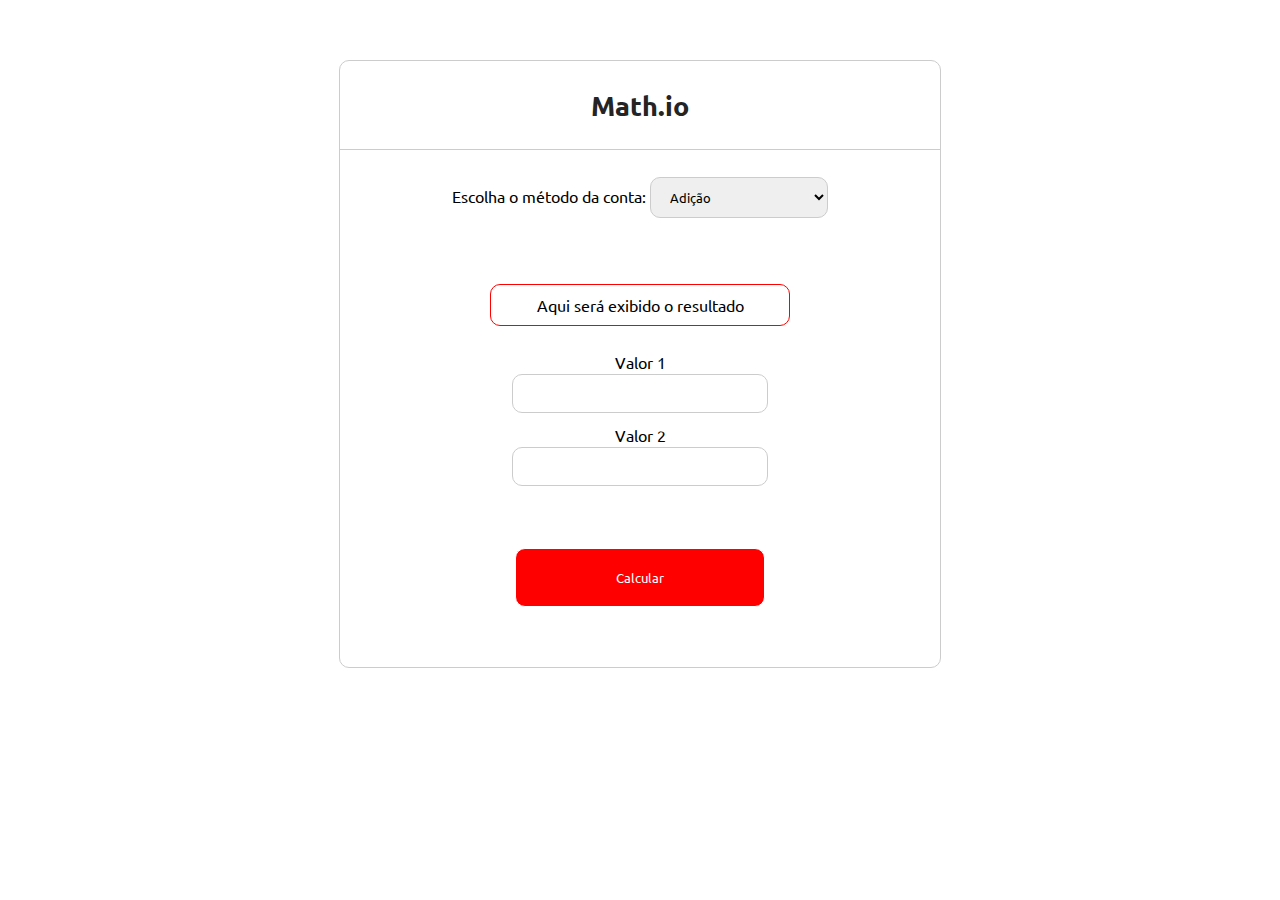
<file: index.html>
<!DOCTYPE html>
<html lang="en">
    <head>
        <meta charset="UTF-8" />
        <meta name="viewport" content="width=device-width, initial-scale=1.0" />
        <title>Document</title>
        <link rel="stylesheet" href="./css/style.css" />
        <link rel="preconnect" href="https://fonts.googleapis.com" />
        <link rel="preconnect" href="https://fonts.gstatic.com" crossorigin />
        <link
            href="https://fonts.googleapis.com/css2?family=Open+Sans:ital,wght@0,300;0,400;0,500;0,600;0,700;0,800;1,300;1,400;1,500;1,600;1,700;1,800&family=Rubik:ital,wght@0,300;0,400;0,500;0,600;0,700;0,800;0,900;1,300;1,400;1,500;1,600;1,700;1,800;1,900&family=Ubuntu:wght@700&display=swap"
            rel="stylesheet"
        />
    </head>
    <body>
        <main>
            <div class="main-title">
                <h3>Math.io</h3>
            </div>
            <div class="container-flex">
                <label>Escolha o método da conta: </label>
                <select
                    name="operacao"
                    id="operacao"
                    onchange="mostrarTerceiroValor()"
                >
                    <option value="adicao">Adição</option>
                    <option value="subtracao">Subtração</option>
                    <option value="divisao">Divisão</option>
                    <option value="multiplicacao">Multiplicação</option>
                    <option value="potenciacao">Potenciação</option>
                    <option value="equacao">Equação de 1º Grau</option>
                    <option value="inequacao">Inequação de 1º Grau</option>
                    <option value="equacao2">Equação de 2º Grau</option>
                    <!-- Nova opção para equação de 2º Grau -->
                    <option value="inequacao2">Inequação de 2º Grau</option>
                    <!-- Nova opção para inequação de 2º Grau -->
                </select>
                <div class="container-input">
                    <p id="resultado">Aqui será exibido o resultado</p>
                    <div class="input-number">
                        <label>Valor 1</label>
                        <input type="number" id="num1" />
                    </div>
                    <div class="input-number">
                        <label>Valor 2</label>
                        <input type="number" id="num2" />
                    </div>
                    <div class="input-number">
                        <label id="terceiroValorLabel" style="display: none"
                            >Valor 3 (para equações de 2º grau)</label
                        >
                        <input
                            type="number"
                            name="num3"
                            id="num3"
                            style="display: none"
                        />
                    </div>
                </div>
                <button type="button" onclick="tipoDeOperacao()">
                    Calcular
                </button>
            </div>
        </main>
        <script src="./script.js"></script>
    </body>
</html>
</file>
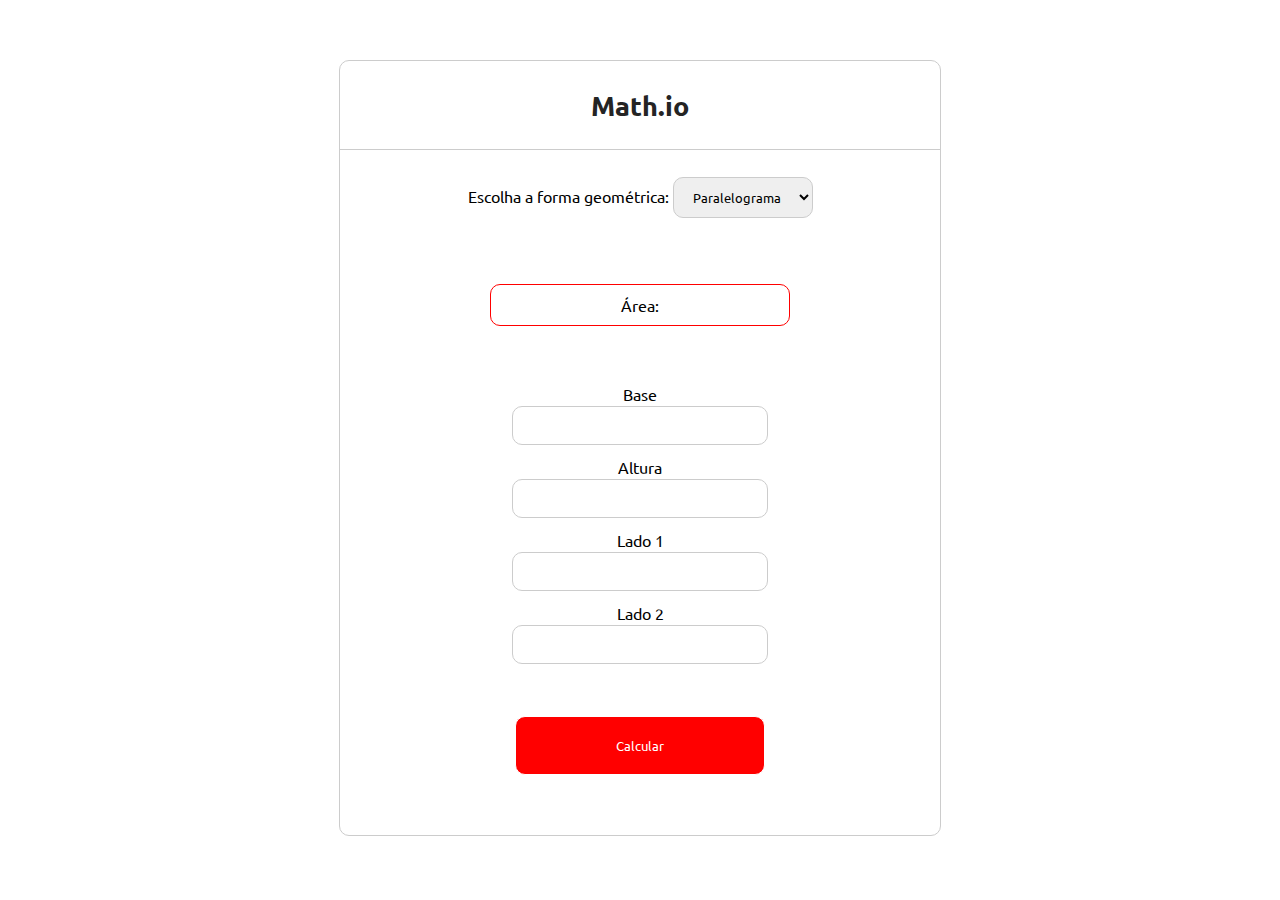
<file: geometria.html>
<!DOCTYPE html>
<html lang="en">
    <head>
        <meta charset="UTF-8" />
        <meta name="viewport" content="width=device-width, initial-scale=1.0" />
        <title>Document</title>
        <link rel="stylesheet" href="./css/style.css" />
        <link rel="preconnect" href="https://fonts.googleapis.com" />
        <link rel="preconnect" href="https://fonts.gstatic.com" crossorigin />
        <link
            href="https://fonts.googleapis.com/css2?family=Open+Sans:ital,wght@0,300;0,400;0,500;0,600;0,700;0,800;1,300;1,400;1,500;1,600;1,700;1,800&family=Rubik:ital,wght@0,300;0,400;0,500;0,600;0,700;0,800;0,900;1,300;1,400;1,500;1,600;1,700;1,800;1,900&family=Ubuntu:wght@700&display=swap"
            rel="stylesheet"
        />
    </head>
    <body>
        <main>
            <div class="main-title">
                <h3>Math.io</h3>
            </div>
            <div class="container-flex">
                <label>Escolha a forma geométrica: </label>
                <select name="forma" id="forma" onchange="mostrarInputs()">
                    <option value="paralelograma">Paralelograma</option>
                    <option value="retangulo">Retângulo</option>
                    <option value="trapezio">Trapézio</option>
                    <option value="triangulo">Triângulo</option>
                    <option value="losango">Losango</option>
                    <option value="coroa">Coroa Circular</option>
                </select>
                <div class="container-input">
                    <p id="resultado">Área:</p>
                    <p id="explicacao"></p>
                    <div class="input-number">
                        <label>Base</label>
                        <input type="number" id="base" />
                    </div>
                    <div class="input-number">
                        <label>Altura</label>
                        <input type="number" id="altura" />
                    </div>
                    <div class="input-number">
                        <label>Lado 1</label>
                        <input type="number" id="lado1" />
                    </div>
                    <div class="input-number">
                        <label>Lado 2</label>
                        <input type="number" id="lado2" />
                    </div>
                </div>
                <button type="button" onclick="calcularArea()">Calcular</button>
            </div>
        </main>
        <script src="./script-geo.js"></script>
    </body>
</html>
</file>
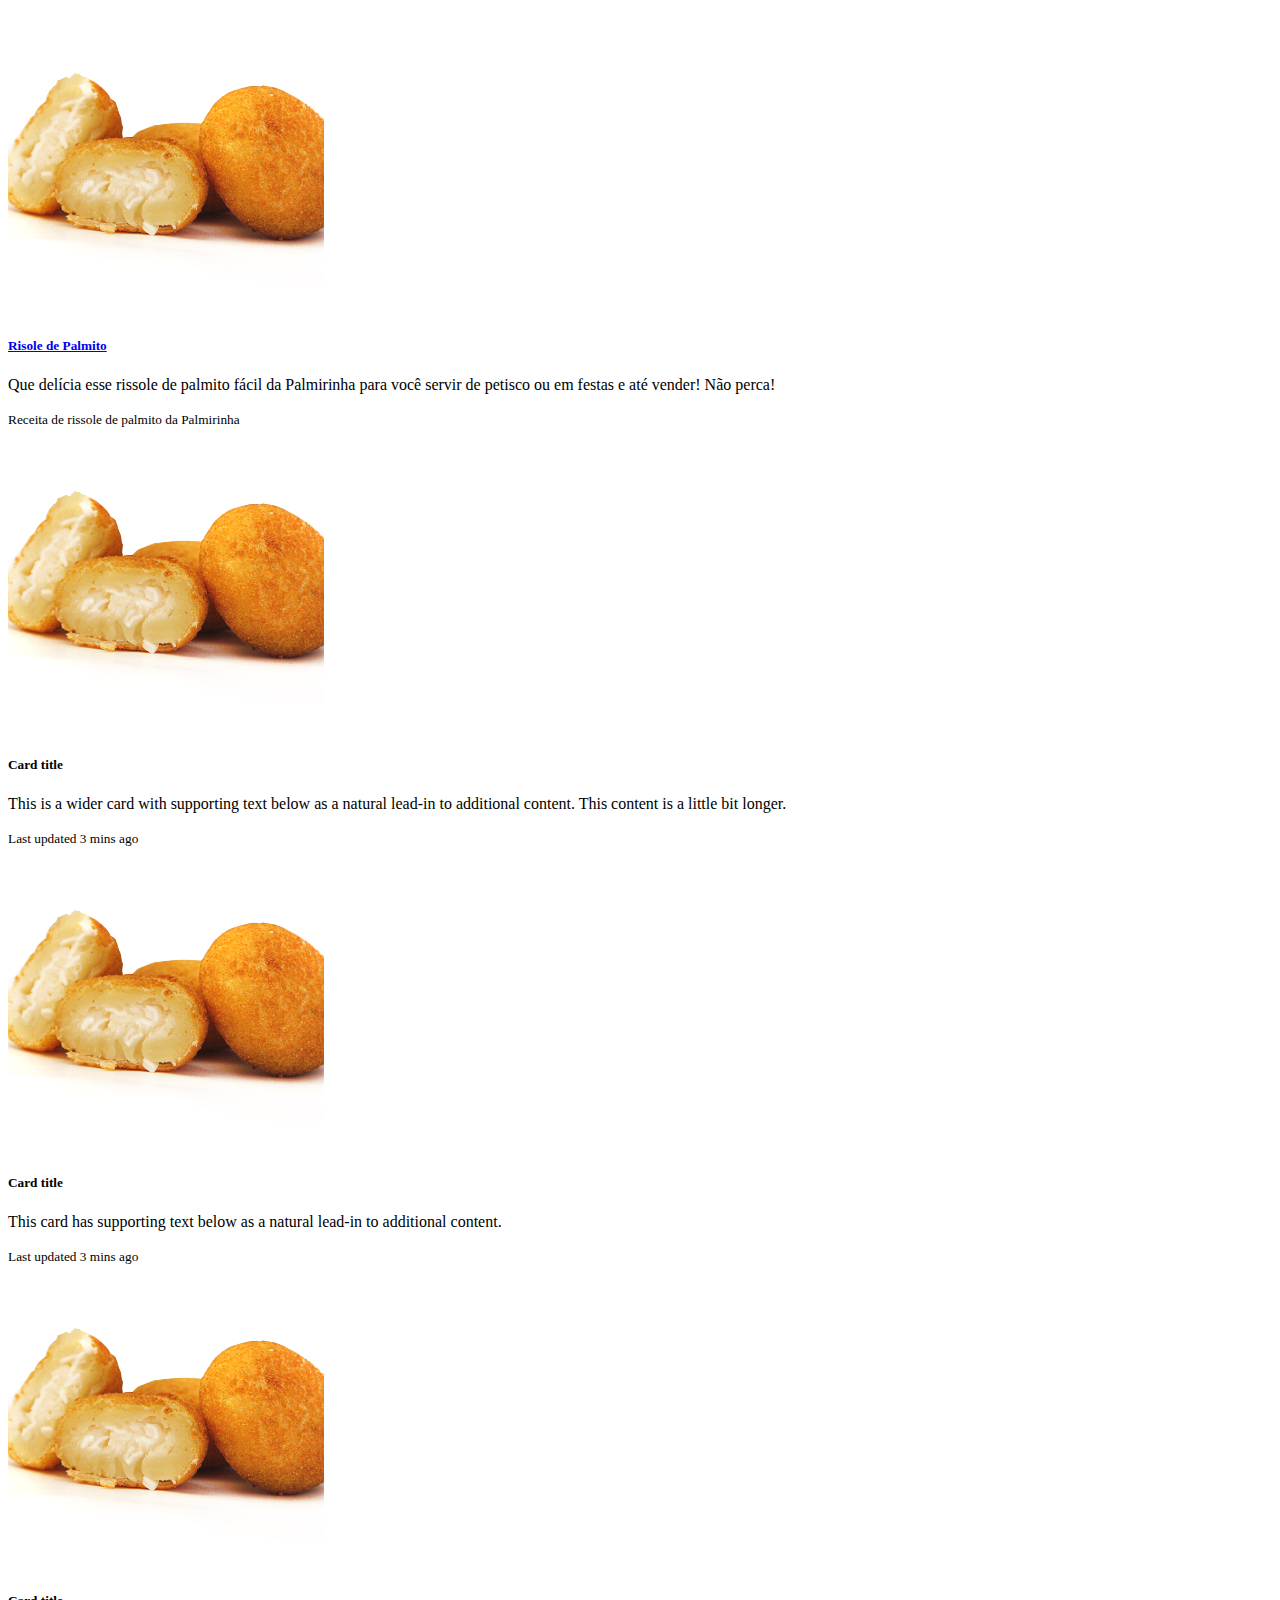
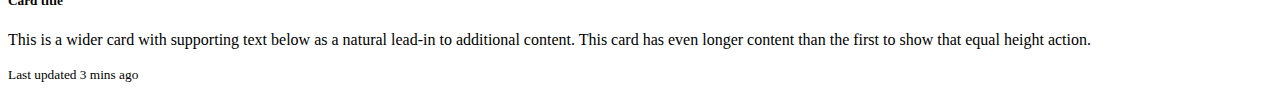
<file: TESTES/projeto5.html>
<!doctype html>
<html lang="pt-br">
    <head>
        <meta charset="utf-8">
        <title>Página de Testes</title>
        <link href="https://cdn.jsdelivr.net/npm/bootstrap@5.3.0-alpha3/dist/css/bootstrap.min.css" rel="stylesheet" integrity="sha384-KK94CHFLLe+nY2dmCWGMq91rCGa5gtU4mk92HdvYe+M/SXH301p5ILy+dN9+nJOZ" crossorigin="anonymous">
    </head>
    <style>
        .row {
            width: 100%;
            margin: 10px 10px 10px 0px;
        }

        .card-title:hover{
            color: rgb(63, 63, 63);
        }
    </style>
    <body>
        <div class="row row-cols-1 row-cols-md-3 g-4">
            <div class="col col-md-3">
              <div class="card h-100">
                <img src="./imagens/img1.png" class="card-img-top" alt="...">
                <div class="card-body">
                  <a href="Receita1.html" class="nav-link"><h5 class="card-title">Risole de Palmito</h5></a>
                  <p class="card-text">Que delícia esse rissole de palmito fácil da Palmirinha para você servir de petisco ou em festas e até vender! Não perca!</p>
                </div>
                <div class="card-footer">
                  <small class="text-body-secondary">Receita de rissole de palmito da Palmirinha</small>
                </div>
              </div>
            </div>
            <div class="col col-md-3">
                <div class="card h-100">
                  <img src="./imagens/img1.png" class="card-img-top" alt="...">
                  <div class="card-body">
                    <h5 class="card-title">Card title</h5>
                    <p class="card-text">This is a wider card with supporting text below as a natural lead-in to additional content. This content is a little bit longer.</p>
                  </div>
                  <div class="card-footer">
                    <small class="text-body-secondary">Last updated 3 mins ago</small>
                  </div>
                </div>
              </div>
            <div class="col col-md-3">
              <div class="card h-100">
                <img src="./imagens/img1.png" class="card-img-top" alt="...">
                <div class="card-body">
                  <h5 class="card-title">Card title</h5>
                  <p class="card-text">This card has supporting text below as a natural lead-in to additional content.</p>
                </div>
                <div class="card-footer">
                  <small class="text-body-secondary">Last updated 3 mins ago</small>
                </div>
              </div>
            </div>
            <div class="col col-md-3">
              <div class="card h-100">
                <img src="./imagens/img1.png" class="card-img-top" alt="...">
                <div class="card-body">
                  <h5 class="card-title">Card title</h5>
                  <p class="card-text">This is a wider card with supporting text below as a natural lead-in to additional content. This card has even longer content than the first to show that equal height action.</p>
                </div>
                <div class="card-footer">
                  <small class="text-body-secondary">Last updated 3 mins ago</small>
                </div>
              </div>
            </div>
          </div>



        <script src="https://cdn.jsdelivr.net/npm/bootstrap@5.3.0-alpha3/dist/js/bootstrap.bundle.min.js" integrity="sha384-ENjdO4Dr2bkBIFxQpeoTz1HIcje39Wm4jDKdf19U8gI4ddQ3GYNS7NTKfAdVQSZe" crossorigin="anonymous"></script>
    </body>
</html>
</file>
<file: css/style.css>
* {
    font-family: 'Open Sans', sans-serif;
font-family: 'Rubik', sans-serif;
font-family: 'Ubuntu', sans-serif;
}

main {
    margin: 60px auto;
    justify-content: center;
    border: 1px solid #ccc;
    border-radius: 10px;
    max-width: 600px;
}

.main-title {
    text-align: center;
}

.main-title h3 {
    color: #242424;
    font-size: 20pt;
    border-bottom: 1px solid #ccc;
    padding-bottom: 20pt;
}

.container-flex {
    max-width: 600px;
    text-align: center;
    align-items: center;
    padding-bottom: 60px;
    justify-content: center;
}

.Title {
    margin-right: 10px;
    color: #242424;
}

.border {
    border: 1px solid #ccc;
    border-radius: 10px;
    margin: 0 auto;
    width: 25%;
    align-items: center;
    justify-content: center;
    font-size: 50pt;
    padding: 25px 25px;
    color: cornflowerblue;
}

select {
    border: 1px solid #ccc;
    padding: 10px 15px;
    border-radius: 10px;
    outline: none;
}

option {
    border: 1px solid #ccc;
    padding: 10px 15px;
    border-radius: 10px;
}

input {
    border: 1px solid #ccc;
    width: 250px;
    border-radius: 10px;
    padding: 10px 2px;
}

input:focus {
    border: 1px solid #ccc;
    outline: none;
    border-radius: 10px;
}

button {
    padding: 20px 100px;
    border-radius: 10px;
    border: 1px solid #fff;
    background-color: rgb(255, 0, 0);
    color: #fff;
    transition: 0.5s;
}

button:hover {
    border: 1px solid rgb(255, 0, 0);
    background-color: transparent;
    color: rgb(255, 0, 0);
    cursor: pointer;
}

.container-input {
    max-width: 300px;
    display: flex;
    margin: 50px auto;
    flex-direction: column;
}

.input-number {
    margin-top: 10px;
}

.container-input input{
    margin: 2px;
}

.container-input label{
    display: flex;
    justify-content: center;
}

#resultado {
    border: 1px solid red;
    padding: 10px;
    border-radius: 10px;
}
</file>
